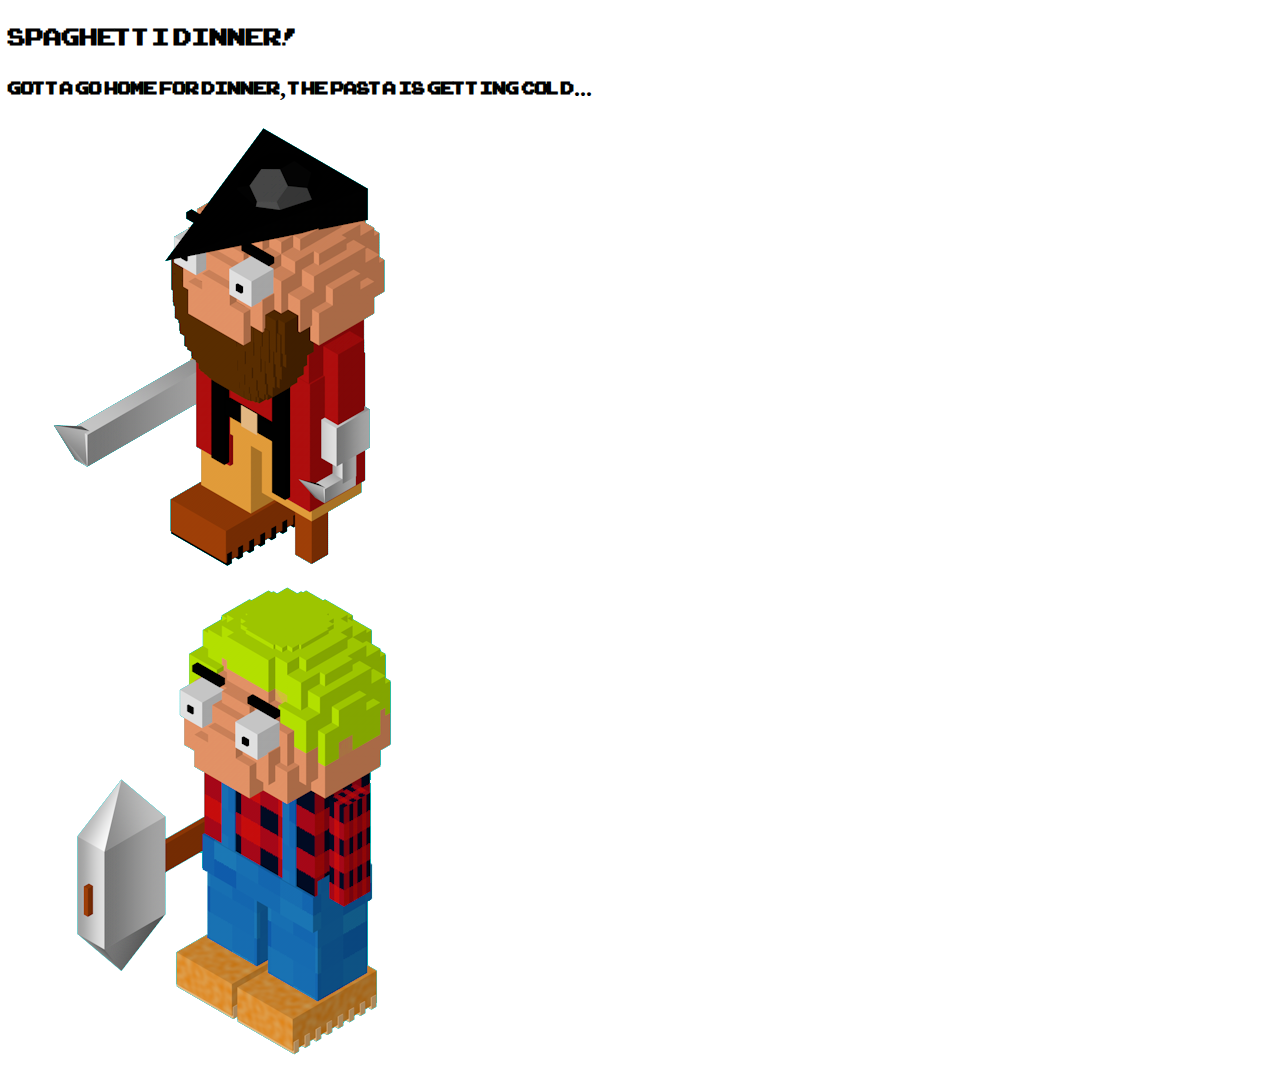
<file: index.html>
<!DOCTYPE html>
<html>
	<head>
		<meta charset="utf-8">
		<meta name="viewport" content="width=device-width, initial-scale=1, shrink-to-fit=no" />
		<link rel="icon" type="image/png" href="images/favicon.png">

		<title>Spaghetti Dinner</title>

		<meta name="description" content="Spaghetti Dinner: A GGJ2019 game">
		<meta name="author" content="github.com/mapto; github.com/ElectronicElement">

		<meta name="keywords" content="Home, Spaghetti, Monster, Labyrinth" />
		<meta name="description" content="Spaghetti Dinner: A GGJ2019 game" /> <!-- limit of 156 characters, apparently because of Google -->

		  <!-- Open Graph -->
		<meta property="og:title" content="spaghetti-dinner" /> <!-- duplicate of title -->
		<meta property="og:type" content="website" />
		<meta property="og:url" content="https://github.com/mapto/spaghetti-dinner" />
		  <!--<meta property="og:image" content="images/logo.png" />--> <!-- higher resolution than favicon -->
		<meta property="og:description" content="Spaghetti Dinner: A GGJ2019 game" /> <!-- duplicate of meta description -->
		
		
		<!-- Boot Strap CDN -->
		<link rel="stylesheet" href="https://stackpath.bootstrapcdn.com/bootstrap/4.2.1/css/bootstrap.min.css" integrity="sha384-GJzZqFGwb1QTTN6wy59ffF1BuGJpLSa9DkKMp0DgiMDm4iYMj70gZWKYbI706tWS" crossorigin="anonymous">
		
		<script src="https://stackpath.bootstrapcdn.com/bootstrap/4.2.1/js/bootstrap.min.js" integrity="sha384-B0UglyR+jN6CkvvICOB2joaf5I4l3gm9GU6Hc1og6Ls7i6U/mkkaduKaBhlAXv9k" crossorigin="anonymous"></script>


	<link href="css/styles.css" rel="stylesheet" type="text/css">

	</head>

<body>
    
<!-- Grid 2 x 2 -->    
<div class="container-fluid">
	<div class="row">
		<div class="col">
			<h1 class="h1 marginAuto">Spaghetti Dinner!</h1>
			<h2 class="h2 marginAuto">Gotta go home for dinner, the pasta is getting cold...</h2>
		</div>
	</div>
	
<div class="row">
	<div class="col">	
		<a class="marginAuto" href="play.html?c=pirate"><img class="img-fluid" src="images/pirate.png"></a>
	</div>
	<div class="col">
		<a class="marginAuto" href="play.html?c=lumberjack"><img class="img-fluid"  src="images/lumberjack.png"></a>
	</div>	

</div>
	</div>

	</body>
</html>
</file>
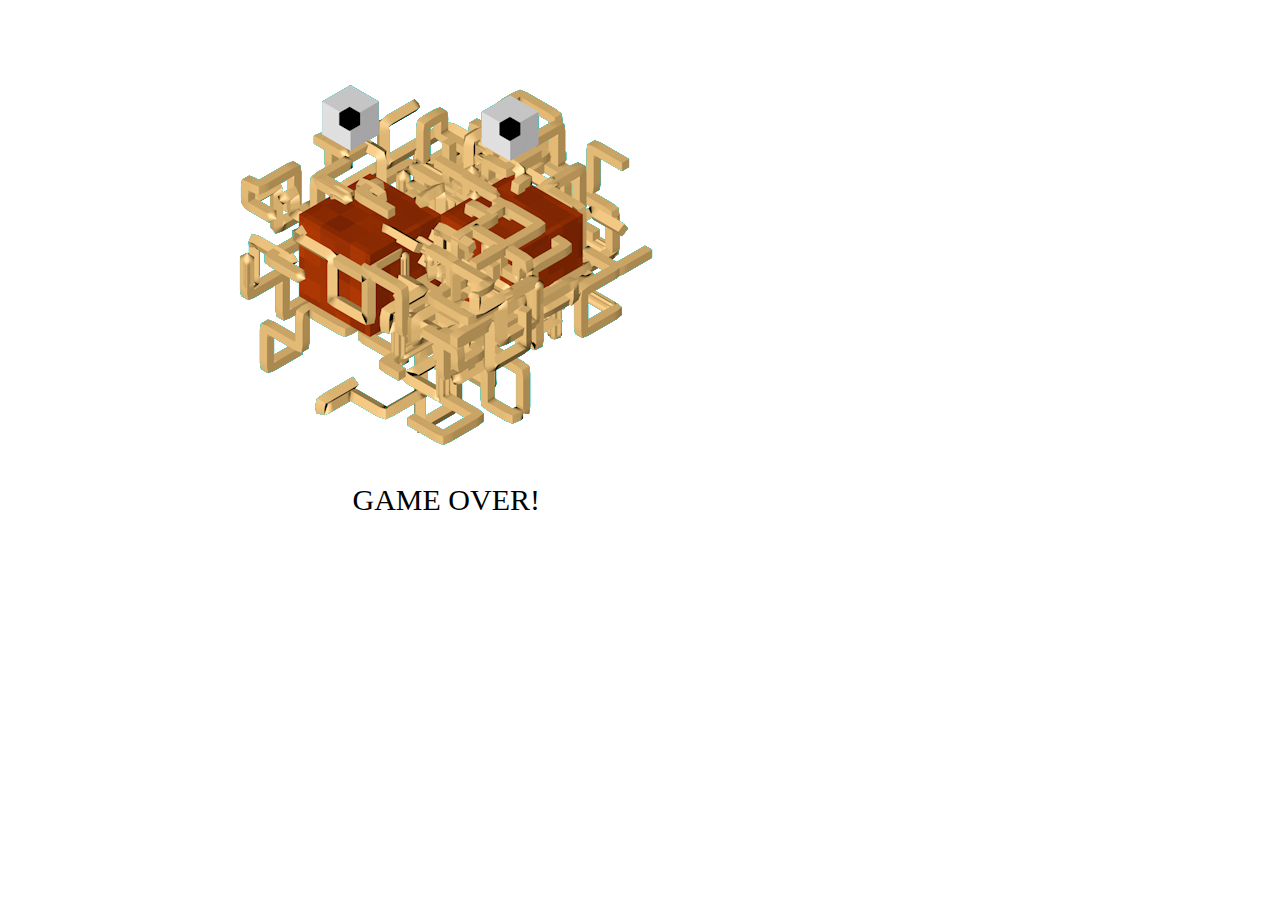
<file: gama-over.html>
<!DOCTYPE html>
<html>
	<head>
	
		<!-- redirects after 10 seconds -->
		<meta http-equiv="refresh" content="10;url=index.html?c=pirate" />
		
		
		<meta charset="utf-8">
		<meta name="viewport" content="width=device-width, initial-scale=1, shrink-to-fit=no" />
		<link rel="icon" type="image/png" href="images/favicon.png">

		<title>Spaghetti Dinner</title>

		<meta name="description" content="Spaghetti Dinner: A GGJ2019 game">
		<meta name="author" content="github.com/mapto; github.com/ElectronicElement">

		<meta name="keywords" content="Home, Spaghetti, Monster, Labyrinth" />
		<meta name="description" content="Spaghetti Dinner: A GGJ2019 game" /> <!-- limit of 156 characters, apparently because of Google -->

		  <!-- Open Graph -->
		<meta property="og:title" content="spaghetti-dinner" /> <!-- duplicate of title -->
		<meta property="og:type" content="website" />
		<meta property="og:url" content="https://github.com/mapto/spaghetti-dinner" />
		  <!--<meta property="og:image" content="images/logo.png" />--> <!-- higher resolution than favicon -->
		<meta property="og:description" content="Spaghetti Dinner: A GGJ2019 game" /> <!-- duplicate of meta description -->

		<link rel="stylesheet" href="css/reset.css" type="text/css">
		<link href="css/styles.css" rel="stylesheet" type="text/css">
		<link href="css/grid.css" rel="stylesheet" type="text/css">

		<!-- <link href="https://fonts.googleapis.com/css?family=Baloo+Thambi|Caveat|Caveat+Brush|Gloria+Hallelujah|Special+Elite|VT323|Shadows+Into+Light|Righteous|Pacifico|Amatic+SC" rel="stylesheet"> -->
	</head>

<body>

	<!-- Grid Header -->  
<div class="grid-container">
	<div class="grid-item">
		<img class="square"  src="images/monster.png">
		<h1 class="h1 marginAuto">GAME OVER!</h1>

	</div>


</div>

	</body>
</html>
</file>
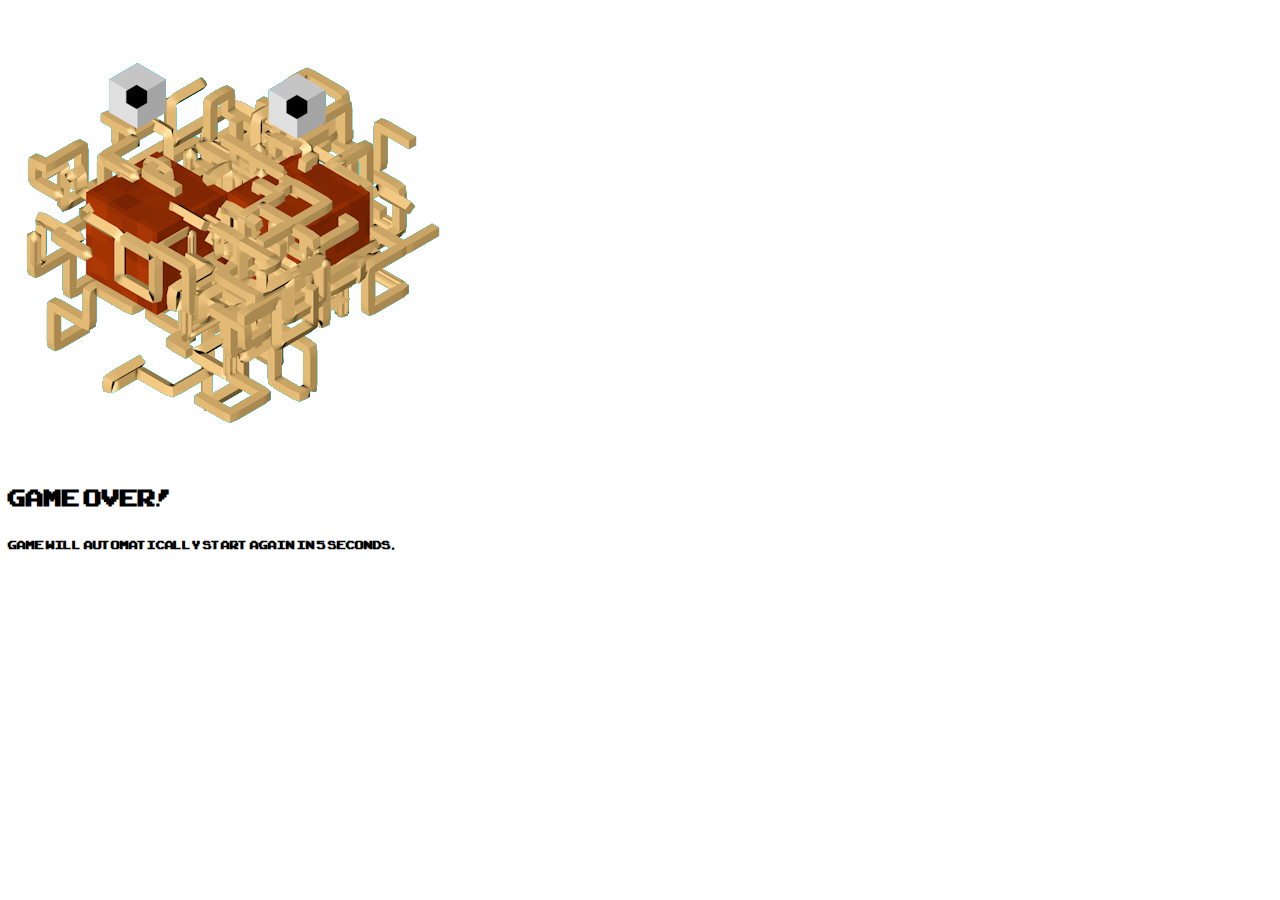
<file: game-over.html>
<!DOCTYPE html>
<html>
	<head>
	
		<!-- redirects after 10 seconds -->
		<meta http-equiv="refresh" content="5;url=index.html?c=pirate" />
		
		
		<meta charset="utf-8">
		<meta name="viewport" content="width=device-width, initial-scale=1, shrink-to-fit=no" />
		<link rel="icon" type="image/png" href="images/favicon.png">

		<title>Spaghetti Dinner</title>

		<meta name="description" content="Spaghetti Dinner: A GGJ2019 game">
		<meta name="author" content="github.com/mapto; github.com/ElectronicElement">

		<meta name="keywords" content="Home, Spaghetti, Monster, Labyrinth" />
		<meta name="description" content="Spaghetti Dinner: A GGJ2019 game" /> <!-- limit of 156 characters, apparently because of Google -->

		  <!-- Open Graph -->
		<meta property="og:title" content="spaghetti-dinner" /> <!-- duplicate of title -->
		<meta property="og:type" content="website" />
		<meta property="og:url" content="https://github.com/mapto/spaghetti-dinner" />
		  <!--<meta property="og:image" content="images/logo.png" />--> <!-- higher resolution than favicon -->
		<meta property="og:description" content="Spaghetti Dinner: A GGJ2019 game" /> <!-- duplicate of meta description -->


		<!-- Boot Strap CDN -->
		<link rel="stylesheet" href="https://stackpath.bootstrapcdn.com/bootstrap/4.2.1/css/bootstrap.min.css" integrity="sha384-GJzZqFGwb1QTTN6wy59ffF1BuGJpLSa9DkKMp0DgiMDm4iYMj70gZWKYbI706tWS" crossorigin="anonymous">
		<script src="https://stackpath.bootstrapcdn.com/bootstrap/4.2.1/js/bootstrap.min.js" integrity="sha384-B0UglyR+jN6CkvvICOB2joaf5I4l3gm9GU6Hc1og6Ls7i6U/mkkaduKaBhlAXv9k" crossorigin="anonymous"></script>
		
		
		<link href="css/styles.css" rel="stylesheet" type="text/css">

</head>

<body>
<div class="container-fluid">
		<div class="row">
			<div class="col">
				<a href="index.html">
				<img class="img-fluid"  src="images/monster.png">
				</a>
			</div>
		</div>

	<div class="row">
		<div class="col">
			<h1 class="h1 marginAuto">GAME OVER!</h1>
		</div>
	</div>
	<div class="row">
		<div class="col">
			<h4 class="h1 marginAuto">Game will automatically start again in 5 seconds.</h1>
		</div>
	</div>
			
	</div>


</div>
	</body>
</html>
</file>
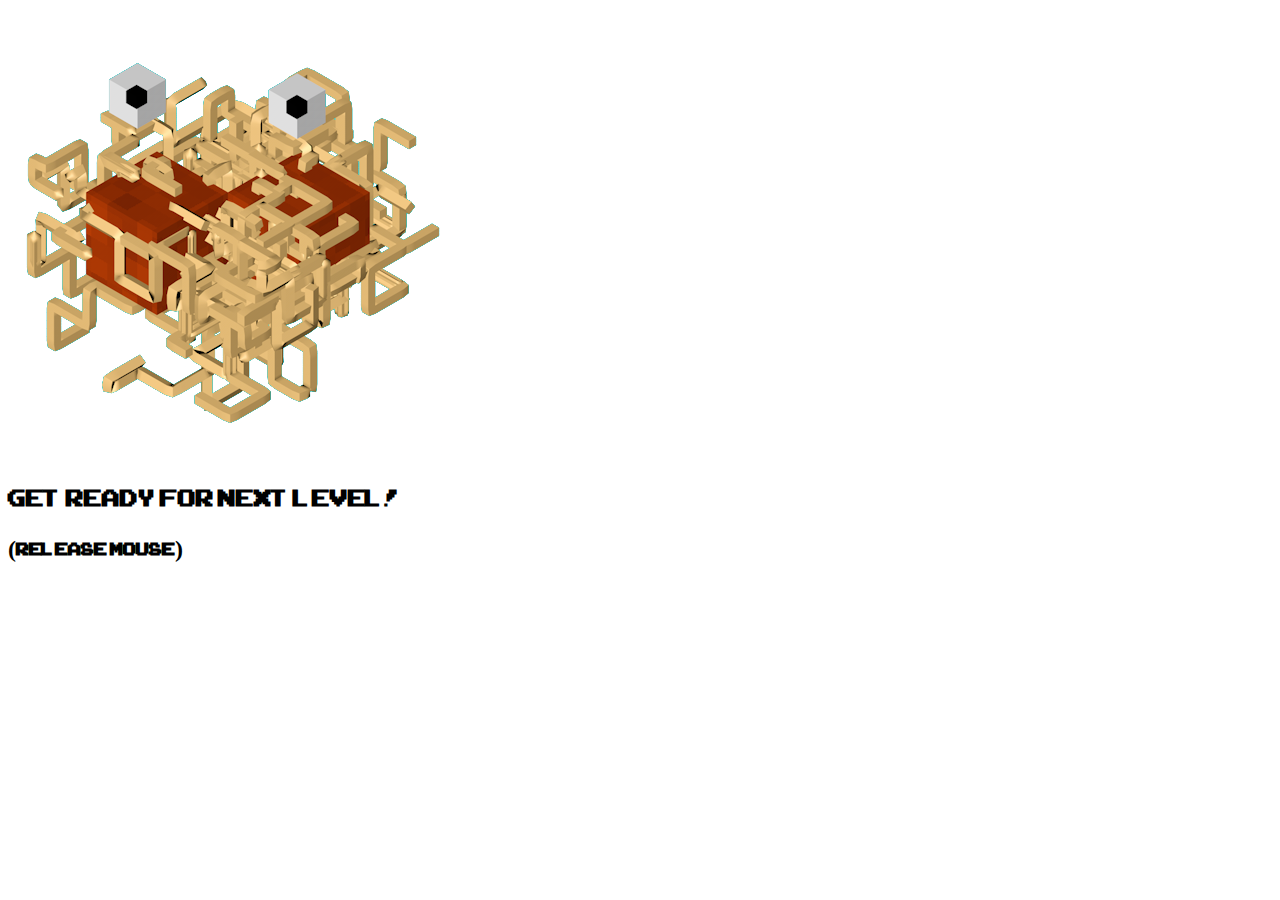
<file: next.html>
<!DOCTYPE html>
<html>
	<head>
	
		<!-- redirects after 10 seconds -->
		<!-- <meta http-equiv="refresh" content="10;url=index.html?c=pirate" /> -->
		
		
		<meta charset="utf-8">
		<meta name="viewport" content="width=device-width, initial-scale=1, shrink-to-fit=no" />
		<link rel="icon" type="image/png" href="images/favicon.png">

		<title>Spaghetti Dinner</title>

		<meta name="description" content="Spaghetti Dinner: A GGJ2019 game">
		<meta name="author" content="github.com/mapto; github.com/ElectronicElement">

		<meta name="keywords" content="Home, Spaghetti, Monster, Labyrinth" />
		<meta name="description" content="Spaghetti Dinner: A GGJ2019 game" /> <!-- limit of 156 characters, apparently because of Google -->

		  <!-- Open Graph -->
		<meta property="og:title" content="spaghetti-dinner" /> <!-- duplicate of title -->
		<meta property="og:type" content="website" />
		<meta property="og:url" content="https://github.com/mapto/spaghetti-dinner" />
		  <!--<meta property="og:image" content="images/logo.png" />--> <!-- higher resolution than favicon -->
		<meta property="og:description" content="Spaghetti Dinner: A GGJ2019 game" /> <!-- duplicate of meta description -->

		<!-- Boot Strap CDN -->
		<link rel="stylesheet" href="https://stackpath.bootstrapcdn.com/bootstrap/4.2.1/css/bootstrap.min.css" integrity="sha384-GJzZqFGwb1QTTN6wy59ffF1BuGJpLSa9DkKMp0DgiMDm4iYMj70gZWKYbI706tWS" crossorigin="anonymous">
		<script src="https://stackpath.bootstrapcdn.com/bootstrap/4.2.1/js/bootstrap.min.js" integrity="sha384-B0UglyR+jN6CkvvICOB2joaf5I4l3gm9GU6Hc1og6Ls7i6U/mkkaduKaBhlAXv9k" crossorigin="anonymous"></script>


	<link href="css/styles.css" rel="stylesheet" type="text/css">
	
	
	</head>

<body>

<div class="container-fluid">
		<div class="row">
				<div class="col">
					<img class="img-fluid"  src="images/monster.png">
				</div>
		</div>
		
		<div class="row">
				<div class="col">
					<h1>GET READY FOR NEXT LEVEL!</h1>
				</div>
		</div>			
			
		<div class="row">
			<div class="col">
				<h2>(release mouse)</h2>
			</div>
		</div>
		
</div>


<script type="text/javascript">
setTimeout(function(){
	let url = new URL(location.href);
	let ch = url.searchParams.get("c") || "pirate";
	let lvl =  url.searchParams.get("l") || 0;
	location.href = "play.html?c=" + ch + "&l=" + lvl;
}, 3000);
</script>
	</body>
</html>
</file>
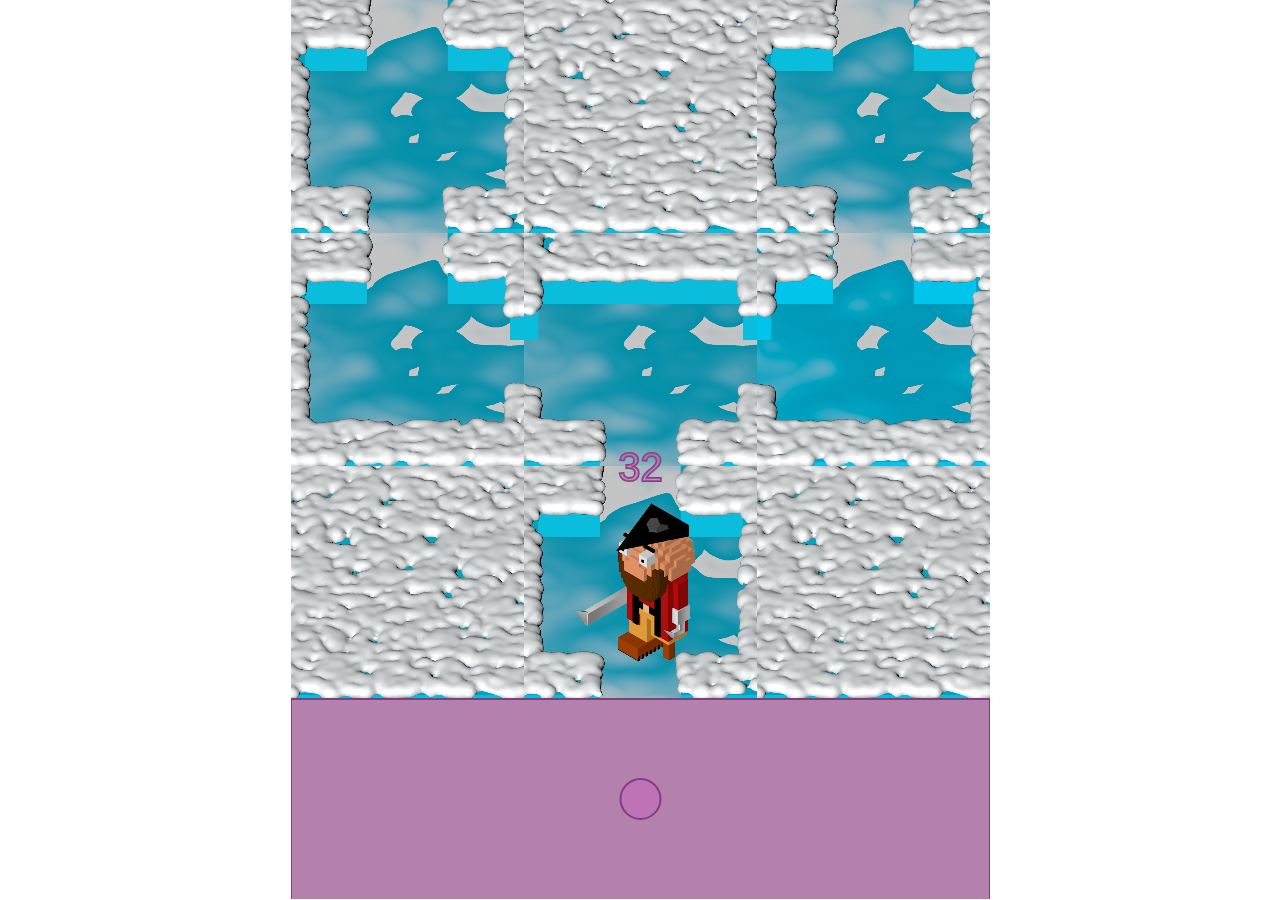
<file: play.html>
<!DOCTYPE html>
<html>
	<head>
	 <meta charset="utf-8">
  <meta name="viewport" content="width=device-width, initial-scale=1, shrink-to-fit=no" />
    <link rel="icon" type="image/png" href="images/favicon.png">

    <title>Spaghetti Dinner</title>

  <meta name="description" content="Spaghetti Dinner: A GGJ2019 game">
  <meta name="author" content="github.com/mapto; github.com/ElectronicElement">

  <meta name="keywords" content="Home, Spaghetti, Monster, Labyrinth" />
  <meta name="description" content="Spaghetti Dinner: A GGJ2019 game" /> <!-- limit of 156 characters, apparently because of Google -->

  <!-- Open Graph -->
  <meta property="og:title" content="spaghetti-dinner" /> <!-- duplicate of title -->
  <meta property="og:type" content="website" />
  <meta property="og:url" content="https://github.com/mapto/spaghetti-dinner" />
  <!--<meta property="og:image" content="images/logo.png" />--> <!-- higher resolution than favicon -->
  <meta property="og:description" content="Spaghetti Dinner: A GGJ2019 game" /> <!-- duplicate of meta description -->

  <link rel="stylesheet" href="css/reset.css">
  <link href="https://fonts.googleapis.com/css?family=Baloo+Thambi|Caveat|Caveat+Brush|Gloria+Hallelujah|Special+Elite" rel="stylesheet">
	  <script src="lib/p5.min.js" type="text/javascript"></script>
	  <script src="lib/p5.dom.min.js" type="text/javascript" language="javascript"></script>
    <script src="lib/p5.sound.min.js" type="text/javascript"></script>  
	  <script src="lib/p5.play.js" type="text/javascript"></script>     

    <script src="js/common.js" type="text/javascript"></script>
    <script src="js/map.js" type="text/javascript"></script>
    <script src="js/character.js" type="text/javascript"></script>
    <!-- <script src="js/monster.js" type="text/javascript"></script> -->
    <script src="js/control.js" type="text/javascript"></script>
	  <script src="js/main.js" type="text/javascript"></script>
	  <style>
html {
    height: 100%;
}
body {
  margin: 0;
  min-height: 100%;

}
canvas {
	margin-left: auto;
	margin-right: auto;
	display: block;
  touch-action: none;
}
	 </style>
	</head>
	<body>
	</body>
</html>
</file>
<file: css/styles.css>
@charset "utf-8";
/* CSS Document */

@font-face {
  font-family: gameOver;
  src: url(font/ARCADECLASSIC.TTF);
}

* {
	font-family: gameOver;
}

.a {
  border-radius: 10px;
  margin: 1em 3em 0 3em;
  position: absolute;
  bottom: 1em;
}

.a:hover {
  background-color: #ccc;
}
</file>
<file: css/grid.css>
@charset "utf-8";
/* CSS Document */

.grid-container {
  display: grid;
  grid-gap: 5px;
  grid-template-columns: auto auto ;
/*  background-color: #2196F3; */
  padding: 10px;
}

.grid-container-header {
  display: grid;
  grid-gap: 5px;
  grid-template-columns: auto ;
/*  background-color: #2196F3; */
  padding: 10px;
}

.grid-item {
  background-color: rgba(255, 255, 255, 0.8); 
/*  border: 1px solid rgba(0, 0, 0, 0.8); */
  padding: 20px;
  font-size: 30px;
  text-align: center;
}
</file>
